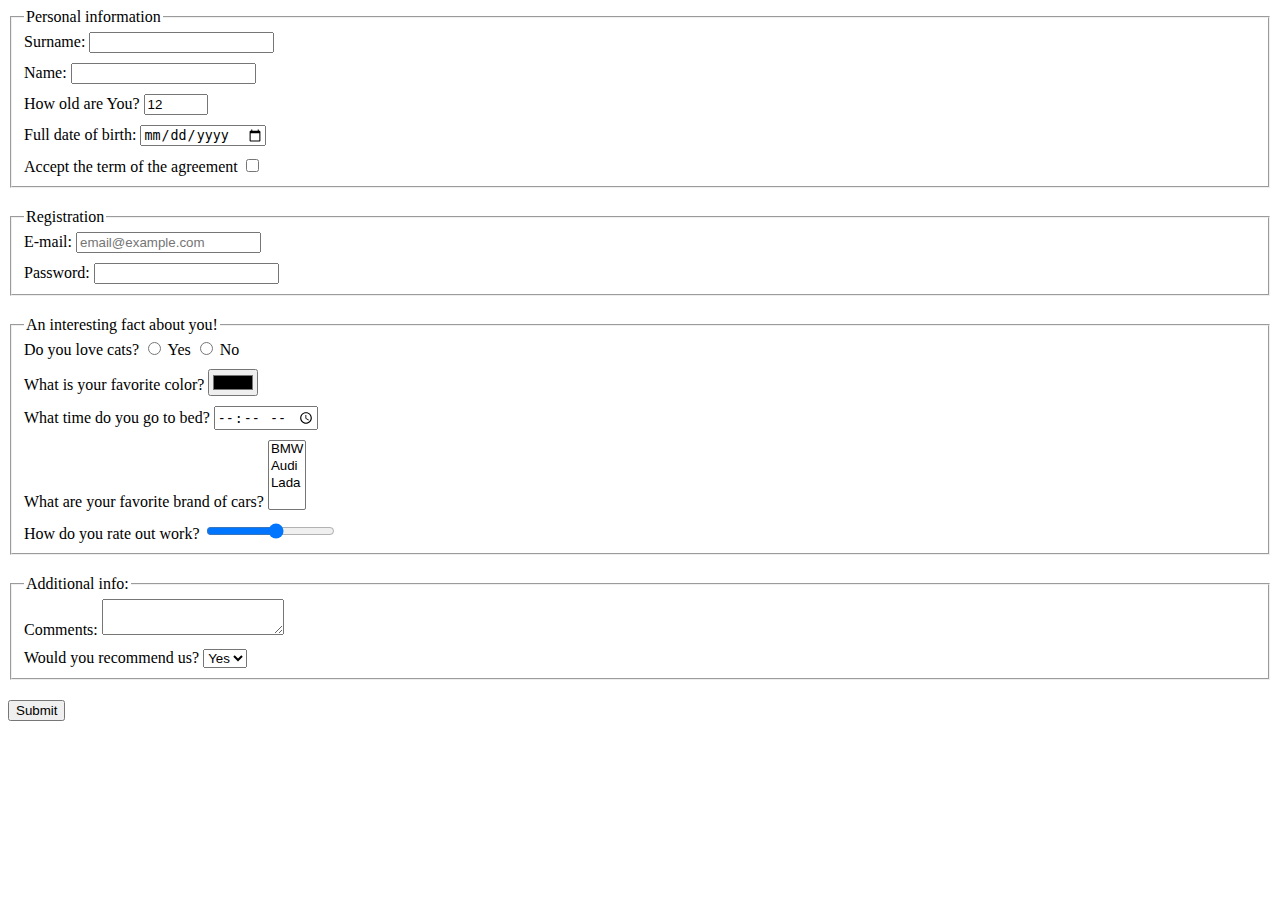
<file: index.html>
<!doctype html><html lang="en"><head><meta charset="UTF-8"><meta name="viewport" content="width=device-width, user-scalable=no, initial-scale=1.0, maximum-scale=1.0, minimum-scale=1.0"><meta http-equiv="X-UA-Compatible" content="ie=edge"><title>HTML Form</title><link rel="stylesheet" href="style.1fadb465.css"></head><body> <form action="https://mate-academy-form-lesson.herokuapp.com/create-application" method="post"> <fieldset class="form__fieldset"> <legend>Personal information</legend> <label class="form__label"> Surname: <input type="text" name="surname" autocomplete="off" required> </label> <label class="form__label"> Name: <input type="text" name="name" autocomplete="off" required> </label> <label class="form__label"> How old are You? <input type="number" name="age" value="12" min="1" max="100"> </label> <label class="form__label"> Full date of birth: <input type="date" name="date-of-birth" value="12" min="01-01-1900" max="06-06-2022"> </label> <label class="form__label"> Accept the term of the agreement <input type="checkbox" name="agree-of-term" required> </label> </fieldset> <fieldset class="form__fieldset"> <legend>Registration</legend> <label class="form__label"> E-mail: <input type="email" name="email" placeholder="email@example.com" autocomplete="off" required> </label> <label class="form__label"> Password: <input type="password" name="password" minlength="5" maxlength="32" autocomplete="off" required> </label> </fieldset> <fieldset class="form__fieldset"> <legend>An interesting fact about you!</legend> <label class="form__label"> Do you love cats? <input type="radio" name="love-cats" value="yes"> Yes <input type="radio" name="love-cats" value="yes"> No </label> <label class="form__label"> What is your favorite color? <input type="color"> </label> <label class="form__label"> What time do you go to bed? <input type="time" name="time-go-bed"> </label> <label class="form__label"> What are your favorite brand of cars? <select name="brand-of-cars" multiple> <option value="bmw">BMW</option> <option value="audi">Audi</option> <option value="lada">Lada</option> </select> </label> <label class="form__label"> How do you rate out work? <input type="range" min="1" max="10"> </label> </fieldset> <fieldset class="form__fieldset"> <legend>Additional info:</legend> <label class="form__label"> Comments: <textarea name="comments" cols="20" rows="2"></textarea> </label> <label class="form__label"> Would you recommend us? <select name="recommend-us"> <option value="yes">Yes</option> <option value="no">No</option> </select> </label> </fieldset> <button type="submit"> Submit </button> </form> <script type="text/javascript" src="main.5883b77c.js"></script> </body></html>
</file>
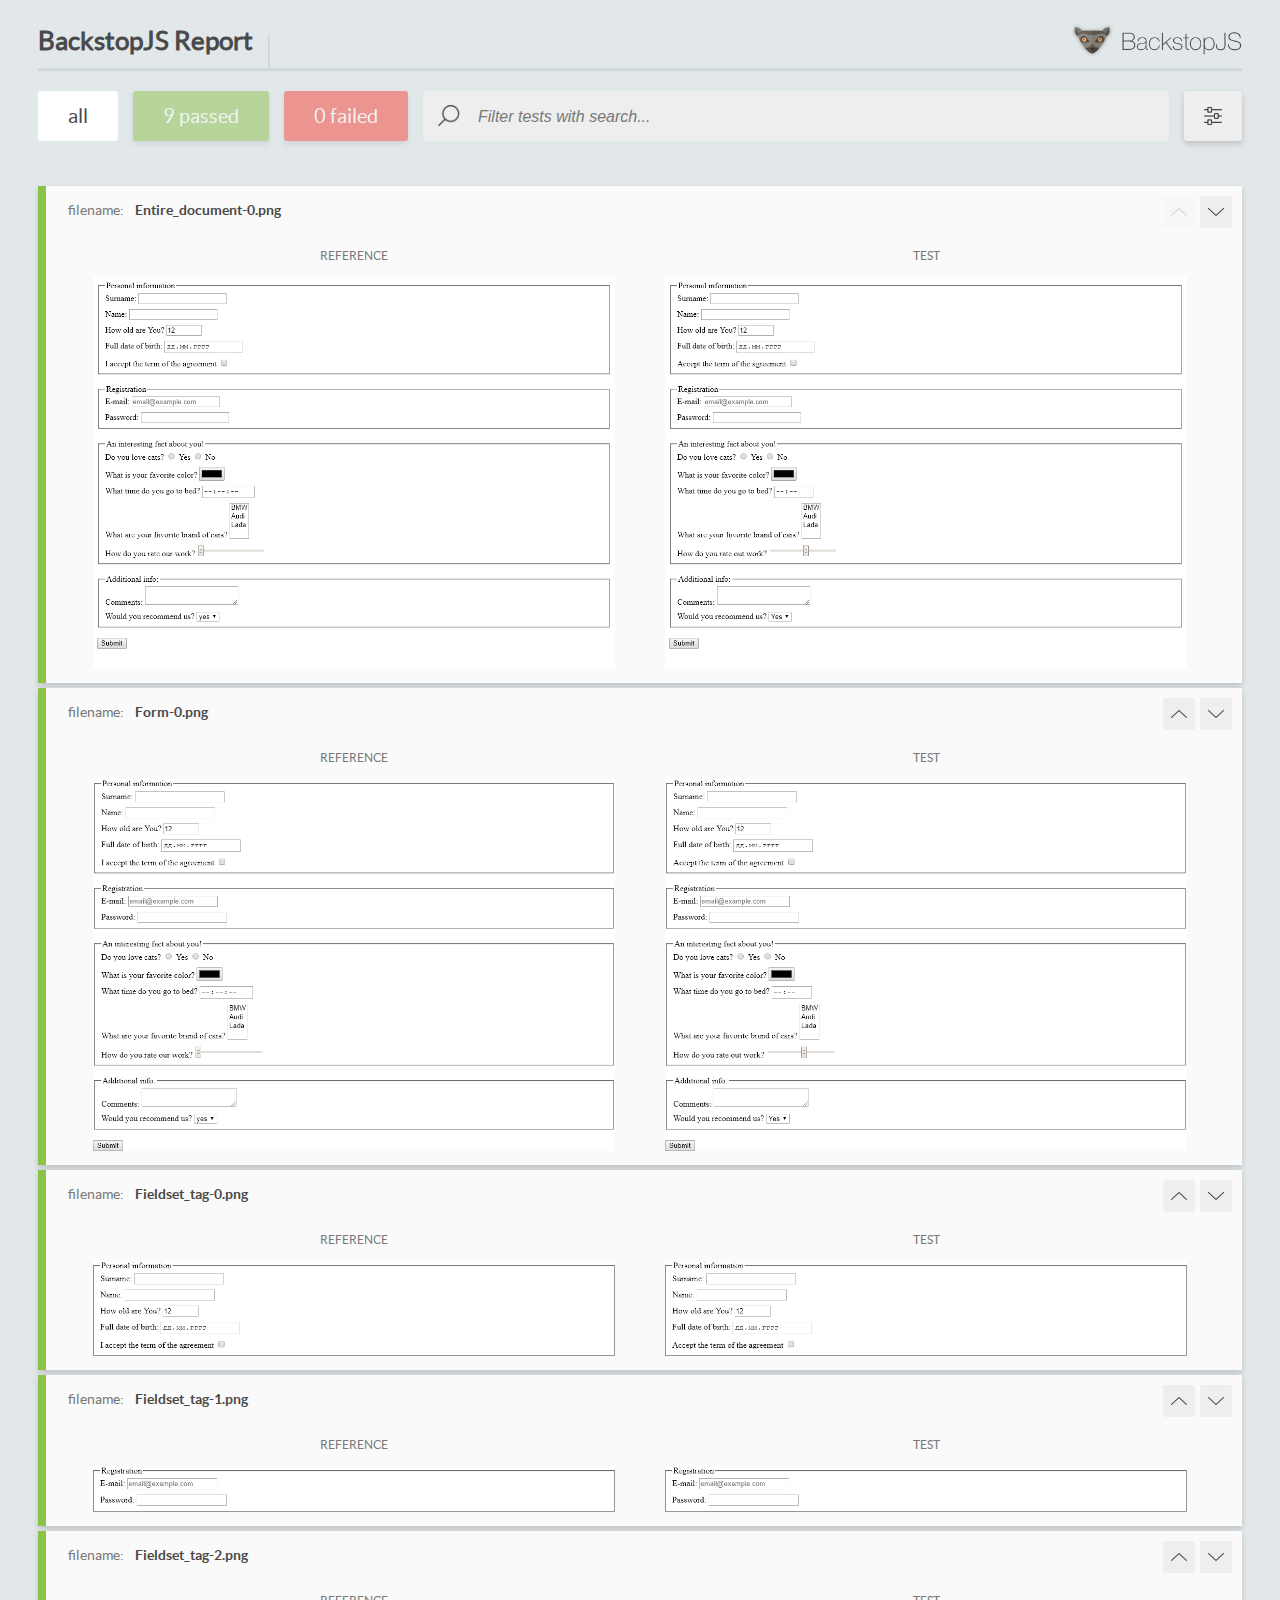
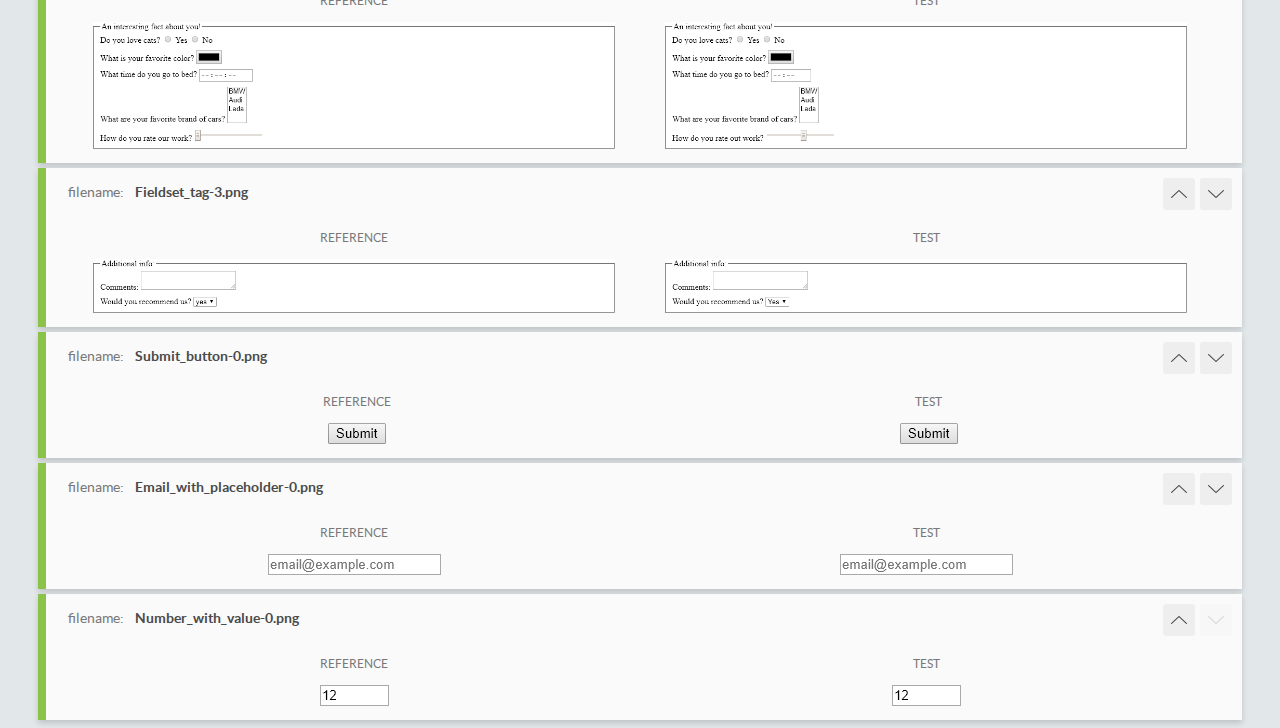
<file: report/html_report/index.html>
<!DOCTYPE html>
<html>
  <head>
    <meta charset="utf-8">
    <title>BackstopJS Report</title>

    <style>
      @font-face {
          font-family: 'latoregular';
          src: url('./assets/fonts/lato-regular-webfont.woff2') format('woff2'),
              url('./assets/fonts/lato-regular-webfont.woff') format('woff');
          font-weight: 400;
          font-style: normal;
      }
      @font-face {
          font-family: 'latobold';
          src: url('./assets/fonts/lato-bold-webfont.woff2') format('woff2'),
              url('./assets/fonts/lato-bold-webfont.woff') format('woff');
          font-weight: 700;
          font-style: normal;
      }

      .ReactModal__Body--open {
          overflow: hidden;
      }
      .ReactModal__Body--open .header {
        display: none;
      }

    </style>
  </head>
  <body style="background-color: #E2E7EA">
    <div id="root">

    </div>
    <script type="text/javascript">
      function report (report) { // eslint-disable-line no-unused-vars
        window.tests = report;
      }
    </script>
    <script type="text/javascript" src="config.js"></script>
    <script type="text/javascript" src="index_bundle.js"></script>
  </body>
</html>
</file>
<file: style.1fadb465.css>
.form__fieldset{margin-bottom:20px}.form__label{display:block;margin-bottom:10px}.form__fieldset>:last-child{margin-bottom:0}
/*# sourceMappingURL=style.1fadb465.css.map */
</file>
